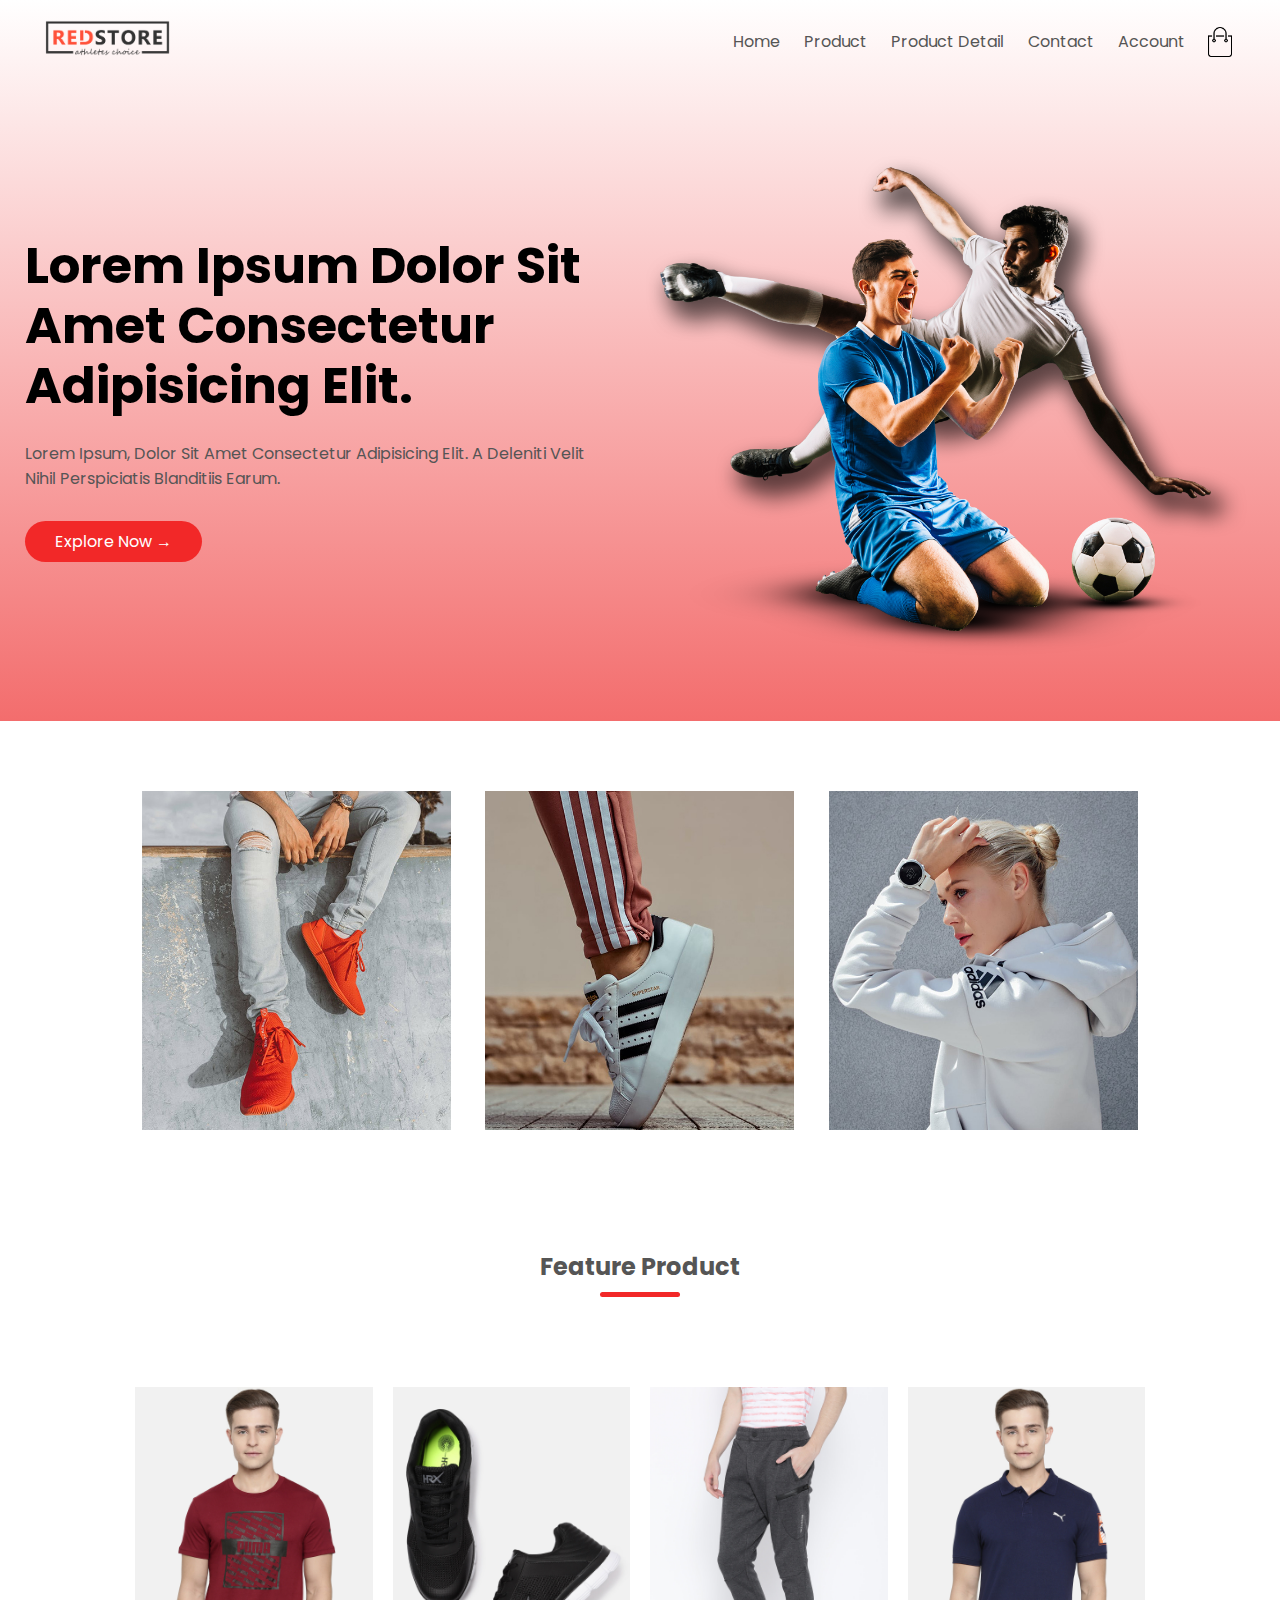
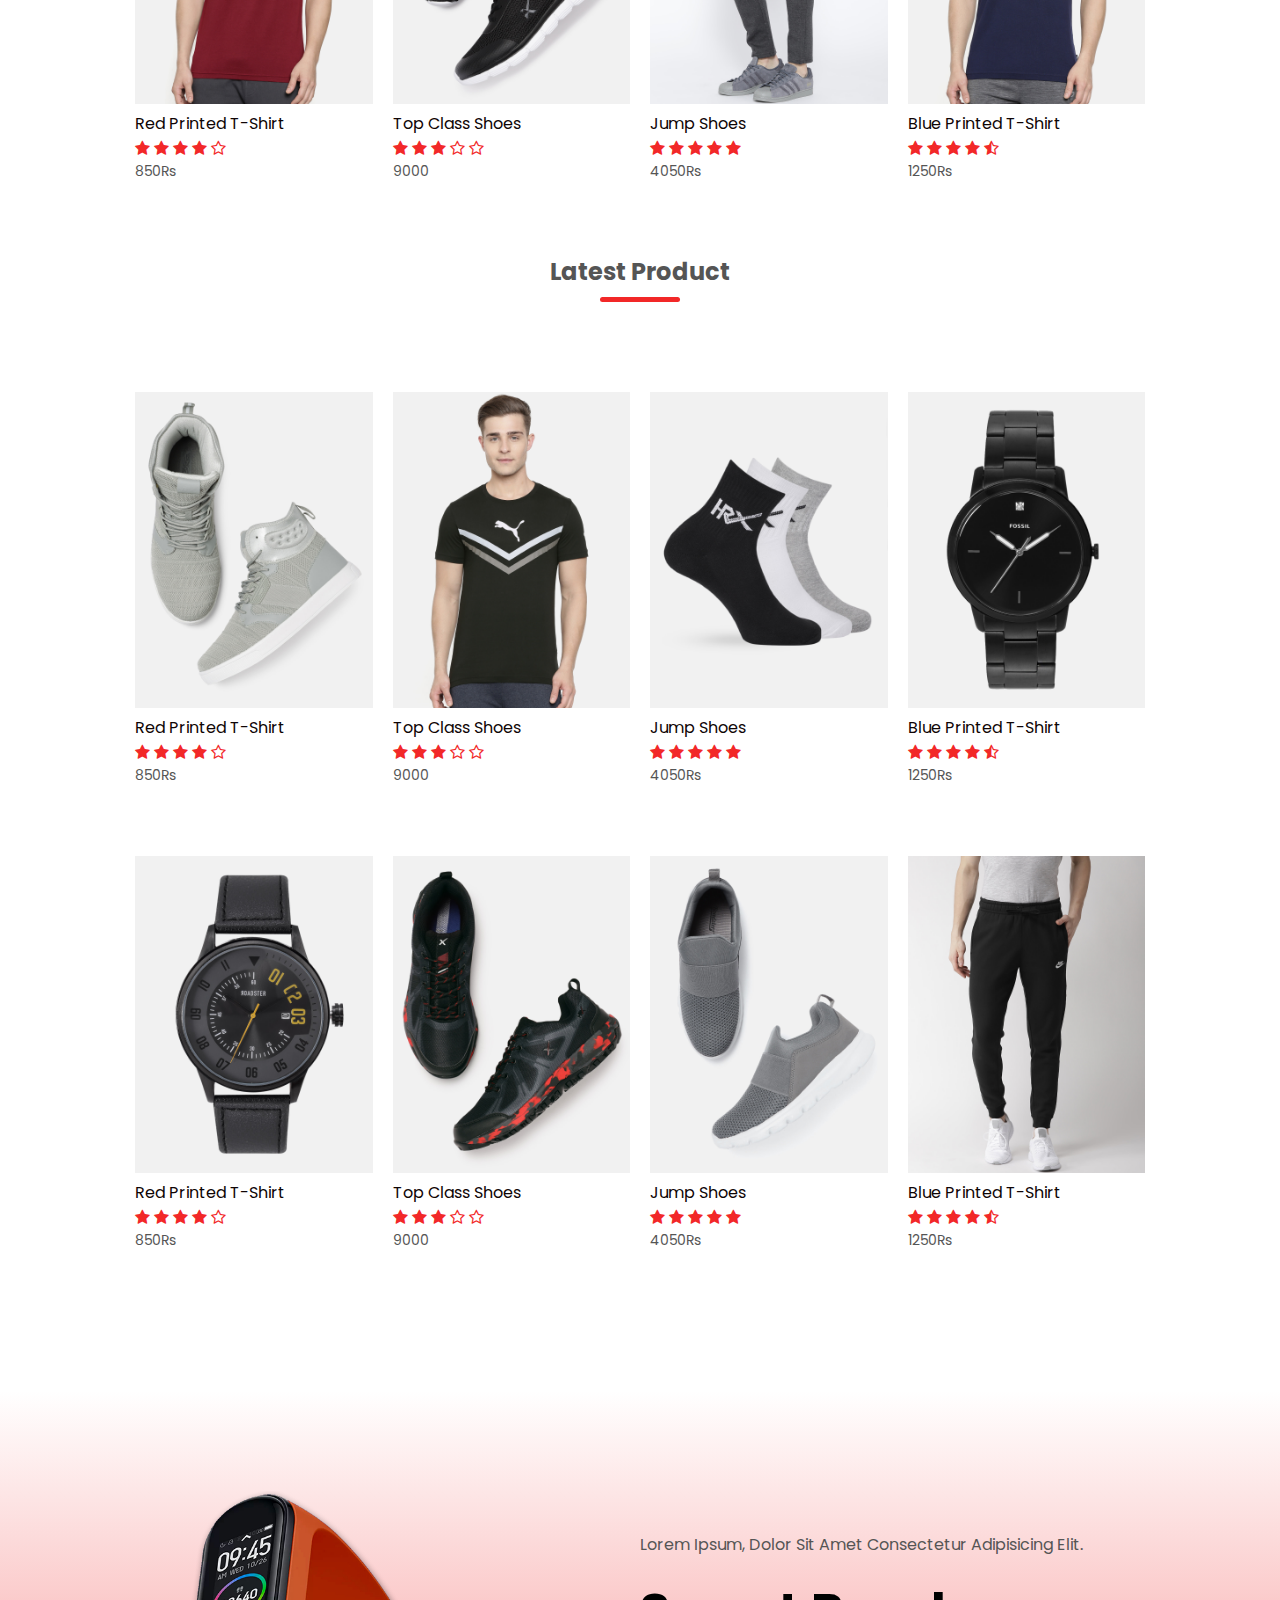
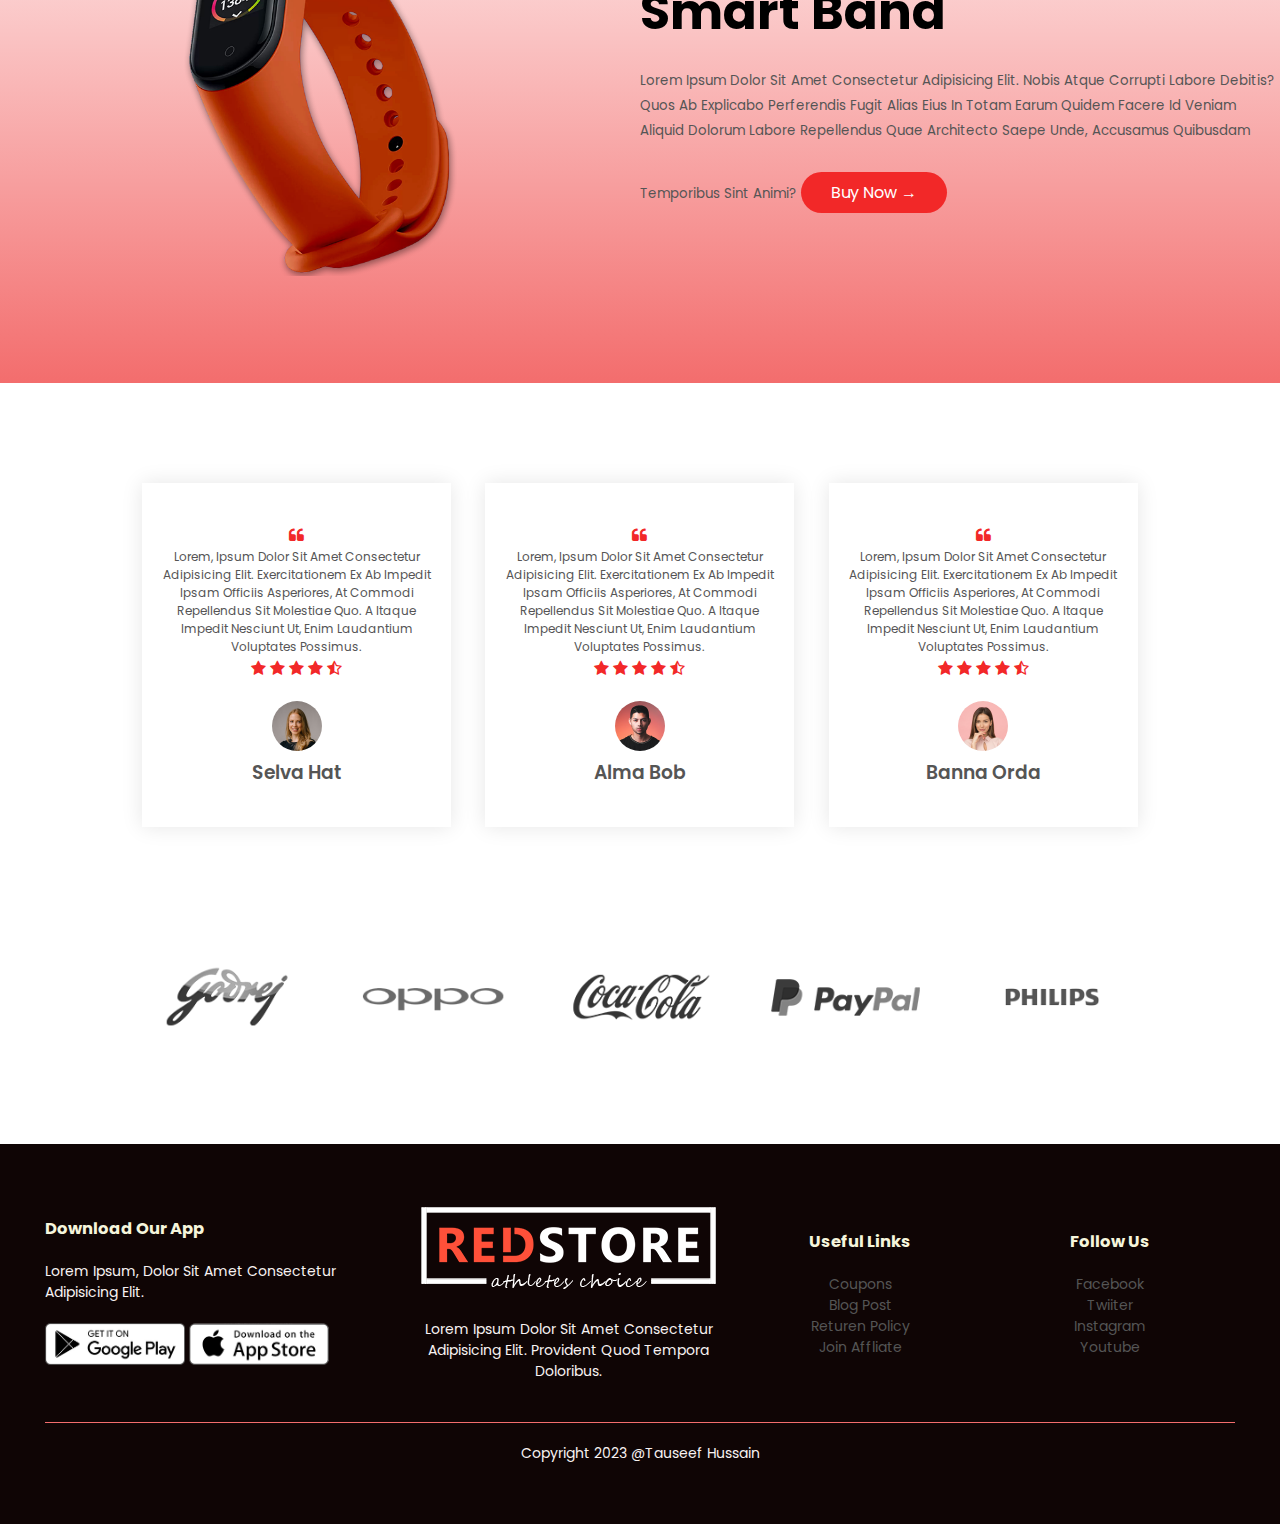
<file: index.html>
<!DOCTYPE html>
<html lang="en">
<head>
    <meta charset="UTF-8">
    <meta name="viewport" content="width=device-width, initial-scale=1.0">
    <title>Askani store | Ecommer website</title>
    <link rel="stylesheet" href="index.css">
    <link rel="preconnect" href="https://fonts.googleapis.com">
<link rel="preconnect" href="https://fonts.gstatic.com" crossorigin>
<link href="https://fonts.googleapis.com/css2?family=Barlow:ital,wght@0,400;1,400;1,500;1,600;1,700&family=Poppins:ital,wght@0,500;1,200;1,400;1,500;1,600;1,700&display=swap" rel="stylesheet">
<link rel="stylesheet" href="https://cdnjs.cloudflare.com/ajax/libs/font-awesome/4.7.0/css/font-awesome.min.css">

</head>
<body>
<div class="header">
    <div class="container">
            <div class="navbar">
                <div class="logo">
                    <img src="images/logo.png" width="125px" alt="">
                </div>
                <nav>
                    <ul id="menuItem">
                        <li> <a href="index.html">Home</a></li>
                        <li> <a href="product.html">Product</a></li>
                        <li> <a href="productd.html">product detail</a></li>
                        <li> <a href="#">Contact</a></li>
                        <li> <a href="#">Account</a></li>
                    </ul>
                </nav>
                <img src="images/cart.png" width="30px" height="30px" alt="">
                <img src="images/menu.png" width="30px"  class="menu-icon" onclick="menu()">
            </div>
            <div class="row">
                <div class="col-2">
                    <h1>Lorem ipsum dolor sit amet consectetur<br/> adipisicing elit.</h1>
                    <p>Lorem ipsum, dolor sit amet consectetur adipisicing elit. A deleniti velit<br/> nihil perspiciatis blanditiis earum.</p>
                    <a href="" class="btn"> Explore Now &#8594;</a>
                </div>
                <div class="col-2">
                    <img src="images/image1.png" alt="">
                </div>
            </div>
        </div>
</div> 
 <!--end of firs section  -->
<!-- starting feature catigory -->
<div class="categories">
    <div class="small-container">
        <div class="row">
            <div class="col-3">
                <img src="images/category-1.jpg" alt="">
            </div>
            <div class="col-3">
                <img src="images/category-2.jpg" alt="">
            </div>
            <div class="col-3">
                <img src="images/category-3.jpg" alt="">
            </div>
            

        </div>
    </div>
</div>
<!-- ending feature catigory -->
<!-- starting product -->
<div class="small-container">
    <h2 class="title">Feature Product</h2>
    <div class="row">
        <div class="col-4">
            <img src="images/product-1.jpg">
            <h4>Red printed t-shirt</h4>
            <div class="rating">
                <i class="fa fa-star"></i>
                <i class="fa fa-star"></i>
                <i class="fa fa-star"></i>
                
                <i class="fa fa-star"></i>
                <i class="fa fa-star-o"></i>

            </div>
            <p>850Rs</p>
        </div>
        <div class="col-4">
            <img src="images/product-2.jpg" alt="">
            <h4>Top class shoes</h4>
            <div class="rating">
                <i class="fa fa-star"></i>
                <i class="fa fa-star"></i>
                <i class="fa fa-star"></i>
                
                <i class="fa fa-star-o"></i>
                <i class="fa fa-star-o"></i>

            </div>
            <p>9000</p>
        </div>
        <div class="col-4">
            <img src="images/product-3.jpg" alt="">
            <h4> jump shoes</h4>
            <div class="rating">
                <i class="fa fa-star"></i>
                <i class="fa fa-star"></i>
                <i class="fa fa-star"></i>
                
                <i class="fa fa-star"></i>
                <i class="fa fa-star"></i>

            </div>
            <p>4050Rs</p>
        </div>
        <div class="col-4">
            <img src="images/product-4.jpg" alt="">
            <h4>Blue printed t-shirt</h4>
            <div class="rating">
                <i class="fa fa-star"></i>
                <i class="fa fa-star"></i>
                <i class="fa fa-star"></i>
                
                <i class="fa fa-star"></i>
                <i class="fa fa-star-half-o"></i>

            </div>
            <p>1250Rs</p>
        </div>
    </div>
    <h2 class="title">Latest product</h2>
    <div class="row">
        <div class="col-4">
            <img src="images/product-5.jpg">
            <h4>Red printed t-shirt</h4>
            <div class="rating">
                <i class="fa fa-star"></i>
                <i class="fa fa-star"></i>
                <i class="fa fa-star"></i>
                
                <i class="fa fa-star"></i>
                <i class="fa fa-star-o"></i>

            </div>
            <p>850Rs</p>
        </div>
        <div class="col-4">
            <img src="images/product-6.jpg" alt="">
            <h4>Top class shoes</h4>
            <div class="rating">
                <i class="fa fa-star"></i>
                <i class="fa fa-star"></i>
                <i class="fa fa-star"></i>
                
                <i class="fa fa-star-o"></i>
                <i class="fa fa-star-o"></i>

            </div>
            <p>9000</p>
        </div>
        <div class="col-4">
            <img src="images/product-7.jpg" alt="">
            <h4> jump shoes</h4>
            <div class="rating">
                <i class="fa fa-star"></i>
                <i class="fa fa-star"></i>
                <i class="fa fa-star"></i>
                
                <i class="fa fa-star"></i>
                <i class="fa fa-star"></i>

            </div>
            <p>4050Rs</p>
        </div>
        <div class="col-4">
            <img src="images/product-8.jpg" alt="">
            <h4>Blue printed t-shirt</h4>
            <div class="rating">
                <i class="fa fa-star"></i>
                <i class="fa fa-star"></i>
                <i class="fa fa-star"></i>
                
                <i class="fa fa-star"></i>
                <i class="fa fa-star-half-o"></i>

            </div>
            <p>1250Rs</p>
        </div>
    </div>
    <div class="row">
        <div class="col-4">
            <img src="images/product-9.jpg">
            <h4>Red printed t-shirt</h4>
            <div class="rating">
                <i class="fa fa-star"></i>
                <i class="fa fa-star"></i>
                <i class="fa fa-star"></i>
                
                <i class="fa fa-star"></i>
                <i class="fa fa-star-o"></i>

            </div>
            <p>850Rs</p>
        </div>
        <div class="col-4">
            <img src="images/product-10.jpg" alt="">
            <h4>Top class shoes</h4>
            <div class="rating">
                <i class="fa fa-star"></i>
                <i class="fa fa-star"></i>
                <i class="fa fa-star"></i>
                
                <i class="fa fa-star-o"></i>
                <i class="fa fa-star-o"></i>

            </div>
            <p>9000</p>
        </div>
        <div class="col-4">
            <img src="images/product-11.jpg" alt="">
            <h4> jump shoes</h4>
            <div class="rating">
                <i class="fa fa-star"></i>
                <i class="fa fa-star"></i>
                <i class="fa fa-star"></i>
                
                <i class="fa fa-star"></i>
                <i class="fa fa-star"></i>

            </div>
            <p>4050Rs</p>
        </div>
        <div class="col-4">
            <img src="images/product-12.jpg" alt="">
            <h4>Blue printed t-shirt</h4>
            <div class="rating">
                <i class="fa fa-star"></i>
                <i class="fa fa-star"></i>
                <i class="fa fa-star"></i>
                
                <i class="fa fa-star"></i>
                <i class="fa fa-star-half-o"></i>

            </div>
            <p>1250Rs</p>
        </div>
    </div>
    
</div>
<!-- offer section -->
<div class="offer">
    <div class="smalll-container">
        <div class="row">
            <div class="col-2">
                <img src="images/exclusive.png" class="offer-img">
            </div>
            <div class="col-2">
                <p>Lorem ipsum, dolor sit amet consectetur adipisicing elit.</p>
                <h1>Smart Band</h1>
                <small>Lorem ipsum dolor sit amet consectetur adipisicing elit. Nobis atque corrupti labore debitis? Quos ab explicabo perferendis fugit alias eius in totam earum quidem facere id veniam aliquid dolorum labore repellendus quae architecto saepe unde, accusamus quibusdam temporibus sint animi?</small>
                <a href="" class="btn">Buy now &#8594;</a>
            </div>

        </div>
    </div>
</div>
<!-- ending offer section -->
<!-- staring testimonial section -->
<div class="testimonial">
    <div class="small-container">
        <div class="row">
            <div class="col-3">
                <i class="fa fa-quote-left"></i>
                <p>Lorem, ipsum dolor sit amet consectetur adipisicing elit. Exercitationem ex ab impedit ipsam officiis asperiores, at commodi repellendus sit molestiae quo. A itaque impedit nesciunt ut, enim laudantium voluptates possimus.</p>
                <div class="rating">
                    <i class="fa fa-star"></i>
                    <i class="fa fa-star"></i>
                    <i class="fa fa-star"></i>
                    
                    <i class="fa fa-star"></i>
                    <i class="fa fa-star-half-o"></i>
                </div>
                <img src="images/user-1.png" alt="">
                <h3>Selva Hat</h3>
            </div>
            <div class="col-3">
                <i class="fa fa-quote-left"></i>
                <p>Lorem, ipsum dolor sit amet consectetur adipisicing elit. Exercitationem ex ab impedit ipsam officiis asperiores, at commodi repellendus sit molestiae quo. A itaque impedit nesciunt ut, enim laudantium voluptates possimus.</p>
                <div class="rating">
                    <i class="fa fa-star"></i>
                    <i class="fa fa-star"></i>
                    <i class="fa fa-star"></i>
                    
                    <i class="fa fa-star"></i>
                    <i class="fa fa-star-half-o"></i>
                </div>
                <img src="images/user-2.png" alt="">
                <h3>Alma bob</h3>
            </div>
            <div class="col-3">
                <i class="fa fa-quote-left"></i>
                <p>Lorem, ipsum dolor sit amet consectetur adipisicing elit. Exercitationem ex ab impedit ipsam officiis asperiores, at commodi repellendus sit molestiae quo. A itaque impedit nesciunt ut, enim laudantium voluptates possimus.</p>
                <div class="rating">
                    <i class="fa fa-star"></i>
                    <i class="fa fa-star"></i>
                    <i class="fa fa-star"></i>
                    
                    <i class="fa fa-star"></i>
                    <i class="fa fa-star-half-o"></i>
                </div>
                <img src="images/user-3.png" alt="">
                <h3>Banna Orda</h3>
            </div>
        </div>
    </div>
</div>
<!-- ending testimonial section -->
<!-- starting brand section -->
<div class="brand">
    <div class="small-container">
        <div class="row">
            <div class="col-5">
                <img src="images/logo-godrej.png" alt="">
            </div>
            <div class="col-5">
                <img src="images/logo-oppo.png" alt="">
            </div>
            <div class="col-5">
                <img src="images/logo-coca-cola.png" alt="">
            </div>
            <div class="col-5">
                <img src="images/logo-paypal.png" alt="">
            </div>
            <div class="col-5">
                <img src="images/logo-philips.png" alt="">
            </div>
        </div>
    </div>
</div>
<!-- ending brand section -->
<!-- starting section -->
<div class="footer">
    <div class="container">
        <div class="row">
            <div class="footer-col-1">
                <h3>Download Our app</h3>
                <p>Lorem ipsum, dolor sit amet consectetur adipisicing elit.</p>
                <div class="app-logo">
                    <img src="images/play-store.png" alt="">
                    <img src="images/app-store.png" alt="">
                </div>
            </div>
            <div class="footer-col-2">
               <img src="images/logo-white.png" alt="">
                <p>Lorem ipsum dolor sit amet consectetur adipisicing elit. Provident quod tempora doloribus.</p>
            </div>
            <div class="footer-col-3">
                <h3>Useful Links</h3>
                <ul>
                <li> coupons</li>
                <li>blog post</li>
                <li> returen policy</li>
                <li>join affliate</li>
            </ul>
            </div>
            <div class="footer-col-4">
                <h3>Follow us </h3>
                <ul>
                <li> facebook</li>
                <li>twiiter</li>
                <li> instagram </li>
                <li>youtube</li>
            </ul>
            </div>
        </div>
        <hr>
        <p class="copyright">copyright 2023 @tauseef Hussain</p>
    </div>
</div>
<!-- js for toggle menu -->
<script>
    var menuItem = document.getElementById("menuItem");
    menuItem.style.maxHeight = "0px";
    function menu(){
        if(menuItem.style.maxHeight =="0px"){
            menuItem.style.maxHeight ="200px" 
        }else{
            menuItem.style.maxHeight = "0px"
        }
    }
</script>
</body>
</html>
</file>
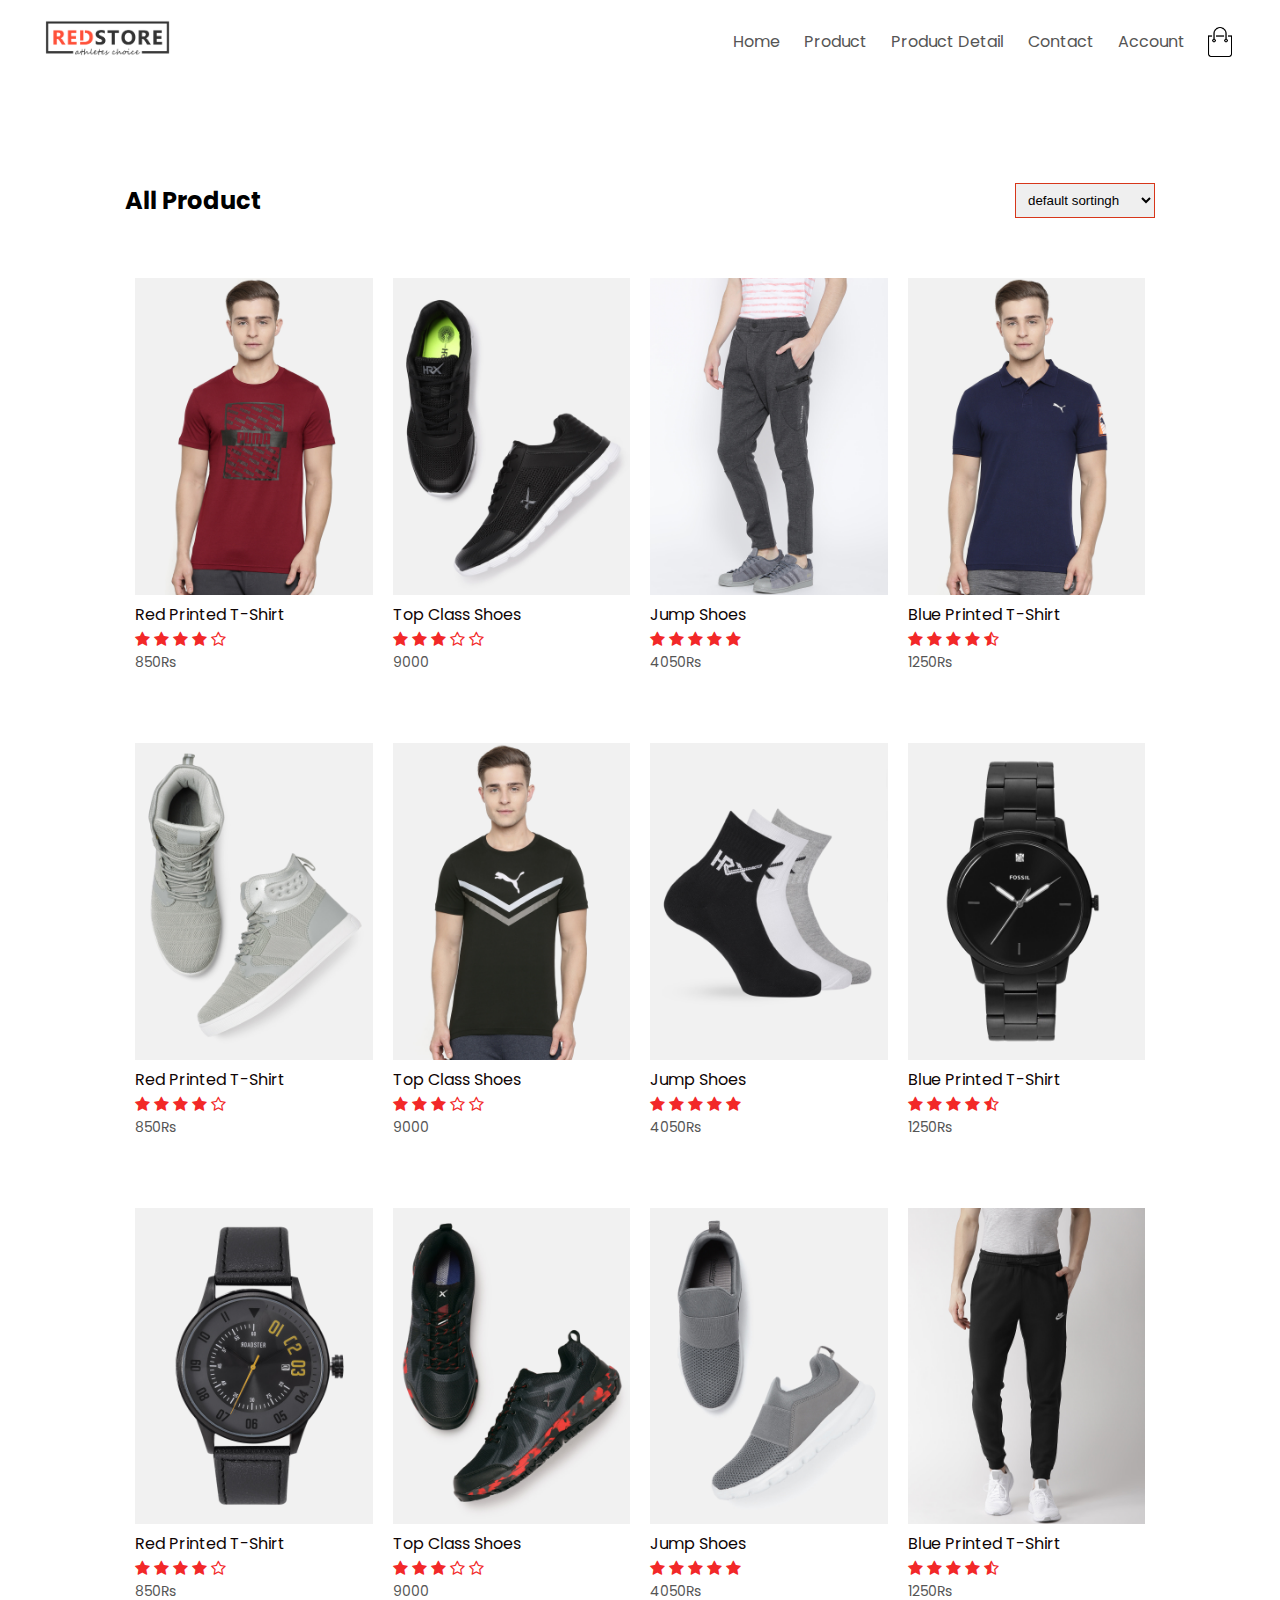
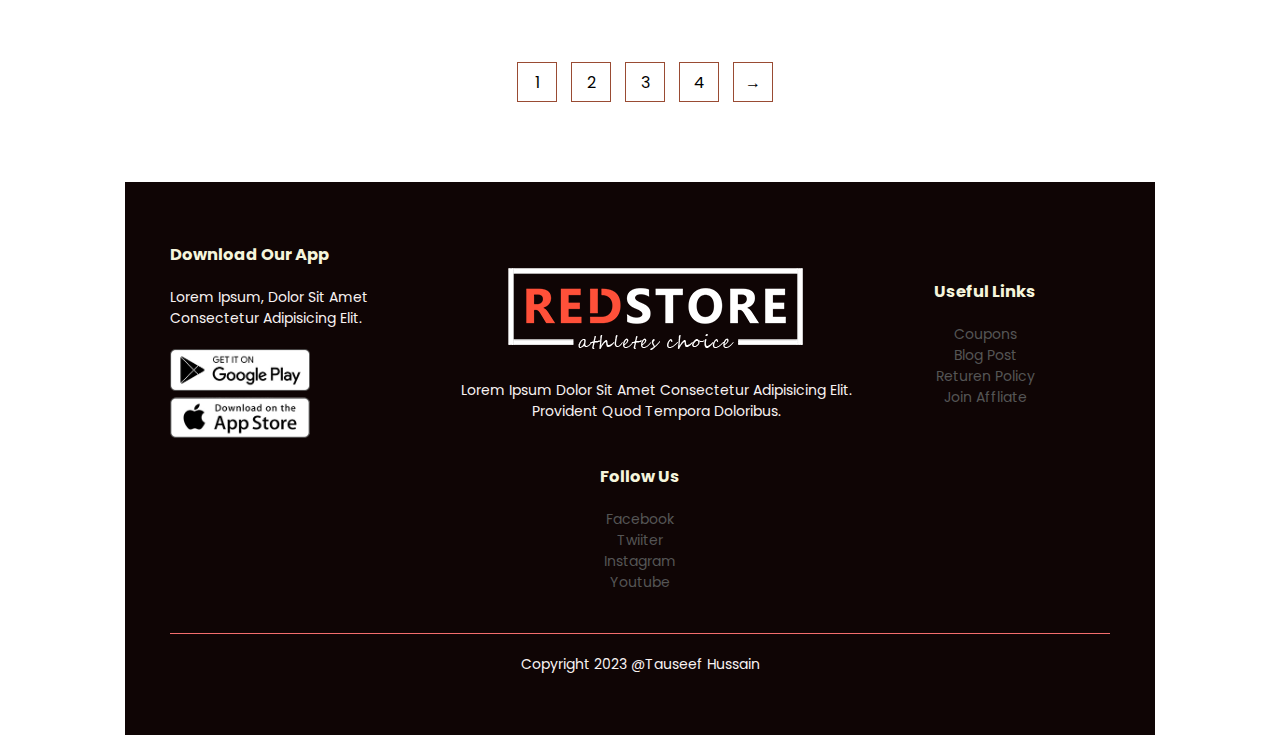
<file: product.html>
<!DOCTYPE html>
<html lang="en">
<head>
    <meta charset="UTF-8">
    <meta name="viewport" content="width=device-width, initial-scale=1.0">
    <title>product image | Ecommer website</title>
    <link rel="stylesheet" href="index.css">
    <link rel="preconnect" href="https://fonts.googleapis.com">
<link rel="preconnect" href="https://fonts.gstatic.com" crossorigin>
<link href="https://fonts.googleapis.com/css2?family=Barlow:ital,wght@0,400;1,400;1,500;1,600;1,700&family=Poppins:ital,wght@0,500;1,200;1,400;1,500;1,600;1,700&display=swap" rel="stylesheet">
<link rel="stylesheet" href="https://cdnjs.cloudflare.com/ajax/libs/font-awesome/4.7.0/css/font-awesome.min.css">

</head>
<body>

    <div class="container">
            <div class="navbar">
                <div class="logo">
                    <img src="images/logo.png" width="125px" alt="">
                </div>
                <nav>
                    <ul id="menuItem">
                        <li> <a href="index.html">Home</a></li>
                        <li> <a href="product.html">Product</a></li>
                        <li> <a href="productd.html">product detail</a></li>
                        <li> <a href="#">Contact</a></li>
                        <li> <a href="#">Account</a></li>
                    </ul>
                </nav>
                <img src="images/cart.png" width="30px" height="30px" alt="">
                <img src="images/menu.png" width="30px"  class="menu-icon" onclick="menu()">
            </div>
           
        </div>
</div> 
 <!--end of firs section  -->
<!-- starting feature catigory -->

<!-- ending feature catigory -->
<!-- starting product -->
<div class="small-container">
    <div class="row row-2" >
        <h2>all Product</h2>
        <select name="" id="">
            <option value="">default sortingh</option>
            <option value="">sort by price</option>
            <option value="">sort by popularity</option>
        </select>
    </div>
    <div class="row">
        <div class="col-4">
            <img src="images/product-1.jpg">
            <h4>Red printed t-shirt</h4>
            <div class="rating">
                <i class="fa fa-star"></i>
                <i class="fa fa-star"></i>
                <i class="fa fa-star"></i>
                
                <i class="fa fa-star"></i>
                <i class="fa fa-star-o"></i>

            </div>
            <p>850Rs</p>
        </div>
        <div class="col-4">
            <img src="images/product-2.jpg" alt="">
            <h4>Top class shoes</h4>
            <div class="rating">
                <i class="fa fa-star"></i>
                <i class="fa fa-star"></i>
                <i class="fa fa-star"></i>
                
                <i class="fa fa-star-o"></i>
                <i class="fa fa-star-o"></i>

            </div>
            <p>9000</p>
        </div>
        <div class="col-4">
            <img src="images/product-3.jpg" alt="">
            <h4> jump shoes</h4>
            <div class="rating">
                <i class="fa fa-star"></i>
                <i class="fa fa-star"></i>
                <i class="fa fa-star"></i>
                
                <i class="fa fa-star"></i>
                <i class="fa fa-star"></i>

            </div>
            <p>4050Rs</p>
        </div>
        <div class="col-4">
            <img src="images/product-4.jpg" alt="">
            <h4>Blue printed t-shirt</h4>
            <div class="rating">
                <i class="fa fa-star"></i>
                <i class="fa fa-star"></i>
                <i class="fa fa-star"></i>
                
                <i class="fa fa-star"></i>
                <i class="fa fa-star-half-o"></i>

            </div>
            <p>1250Rs</p>
        </div>
        <div class="row">
            <div class="col-4">
                <img src="images/product-5.jpg">
                <h4>Red printed t-shirt</h4>
                <div class="rating">
                    <i class="fa fa-star"></i>
                    <i class="fa fa-star"></i>
                    <i class="fa fa-star"></i>
                    
                    <i class="fa fa-star"></i>
                    <i class="fa fa-star-o"></i>
    
                </div>
                <p>850Rs</p>
            </div>
            <div class="col-4">
                <img src="images/product-6.jpg" alt="">
                <h4>Top class shoes</h4>
                <div class="rating">
                    <i class="fa fa-star"></i>
                    <i class="fa fa-star"></i>
                    <i class="fa fa-star"></i>
                    
                    <i class="fa fa-star-o"></i>
                    <i class="fa fa-star-o"></i>
    
                </div>
                <p>9000</p>
            </div>
            <div class="col-4">
                <img src="images/product-7.jpg" alt="">
                <h4> jump shoes</h4>
                <div class="rating">
                    <i class="fa fa-star"></i>
                    <i class="fa fa-star"></i>
                    <i class="fa fa-star"></i>
                    
                    <i class="fa fa-star"></i>
                    <i class="fa fa-star"></i>
    
                </div>
                <p>4050Rs</p>
            </div>
            <div class="col-4">
                <img src="images/product-8.jpg" alt="">
                <h4>Blue printed t-shirt</h4>
                <div class="rating">
                    <i class="fa fa-star"></i>
                    <i class="fa fa-star"></i>
                    <i class="fa fa-star"></i>
                    
                    <i class="fa fa-star"></i>
                    <i class="fa fa-star-half-o"></i>
    
                </div>
                <p>1250Rs</p>
            </div>
            <div class="row">
                <div class="col-4">
                    <img src="images/product-9.jpg">
                    <h4>Red printed t-shirt</h4>
                    <div class="rating">
                        <i class="fa fa-star"></i>
                        <i class="fa fa-star"></i>
                        <i class="fa fa-star"></i>
                        
                        <i class="fa fa-star"></i>
                        <i class="fa fa-star-o"></i>
        
                    </div>
                    <p>850Rs</p>
                </div>
                <div class="col-4">
                    <img src="images/product-10.jpg" alt="">
                    <h4>Top class shoes</h4>
                    <div class="rating">
                        <i class="fa fa-star"></i>
                        <i class="fa fa-star"></i>
                        <i class="fa fa-star"></i>
                        
                        <i class="fa fa-star-o"></i>
                        <i class="fa fa-star-o"></i>
        
                    </div>
                    <p>9000</p>
                </div>
                <div class="col-4">
                    <img src="images/product-11.jpg" alt="">
                    <h4> jump shoes</h4>
                    <div class="rating">
                        <i class="fa fa-star"></i>
                        <i class="fa fa-star"></i>
                        <i class="fa fa-star"></i>
                        
                        <i class="fa fa-star"></i>
                        <i class="fa fa-star"></i>
        
                    </div>
                    <p>4050Rs</p>
                </div>
                <div class="col-4">
                    <img src="images/product-12.jpg" alt="">
                    <h4>Blue printed t-shirt</h4>
                    <div class="rating">
                        <i class="fa fa-star"></i>
                        <i class="fa fa-star"></i>
                        <i class="fa fa-star"></i>
                        
                        <i class="fa fa-star"></i>
                        <i class="fa fa-star-half-o"></i>
        
                    </div>
                <p>1250Rs</p>
                </div>
    </div>
    <div class="page-btn">
        <span>1 </span>
        <span>2</span>
        <span>3</span>
        <span>4</span>
        <span>&#8594;</span>
    </div>
    
    
</div>

<!-- starting section footer -->
<div class="footer">
    <div class="container">
        <div class="row">
            <div class="footer-col-1">
                <h3>Download Our app</h3>
                <p>Lorem ipsum, dolor sit amet consectetur adipisicing elit.</p>
                <div class="app-logo">
                    <img src="images/play-store.png" alt="">
                    <img src="images/app-store.png" alt="">
                </div>
            </div>
            <div class="footer-col-2">
               <img src="images/logo-white.png" alt="">
                <p>Lorem ipsum dolor sit amet consectetur adipisicing elit. Provident quod tempora doloribus.</p>
            </div>
            <div class="footer-col-3">
                <h3>Useful Links</h3>
                <ul>
                <li> coupons</li>
                <li>blog post</li>
                <li> returen policy</li>
                <li>join affliate</li>
            </ul>
            </div>
            <div class="footer-col-4">
                <h3>Follow us </h3>
                <ul>
                <li> facebook</li>
                <li>twiiter</li>
                <li> instagram </li>
                <li>youtube</li>
            </ul>
            </div>
        </div>
        <hr>
        <p class="copyright">copyright 2023 @tauseef Hussain</p>
    </div>

<!-- js for toggle menu -->
<script>
    var menuItem = document.getElementById("menuItem");
    menuItem.style.maxHeight = "0px";
    function menu(){
        if(menuItem.style.maxHeight =="0px"){
            menuItem.style.maxHeight ="200px" 
        }else{
            menuItem.style.maxHeight = "0px"
        }
    }
</script>
</body>
</html>
</file>
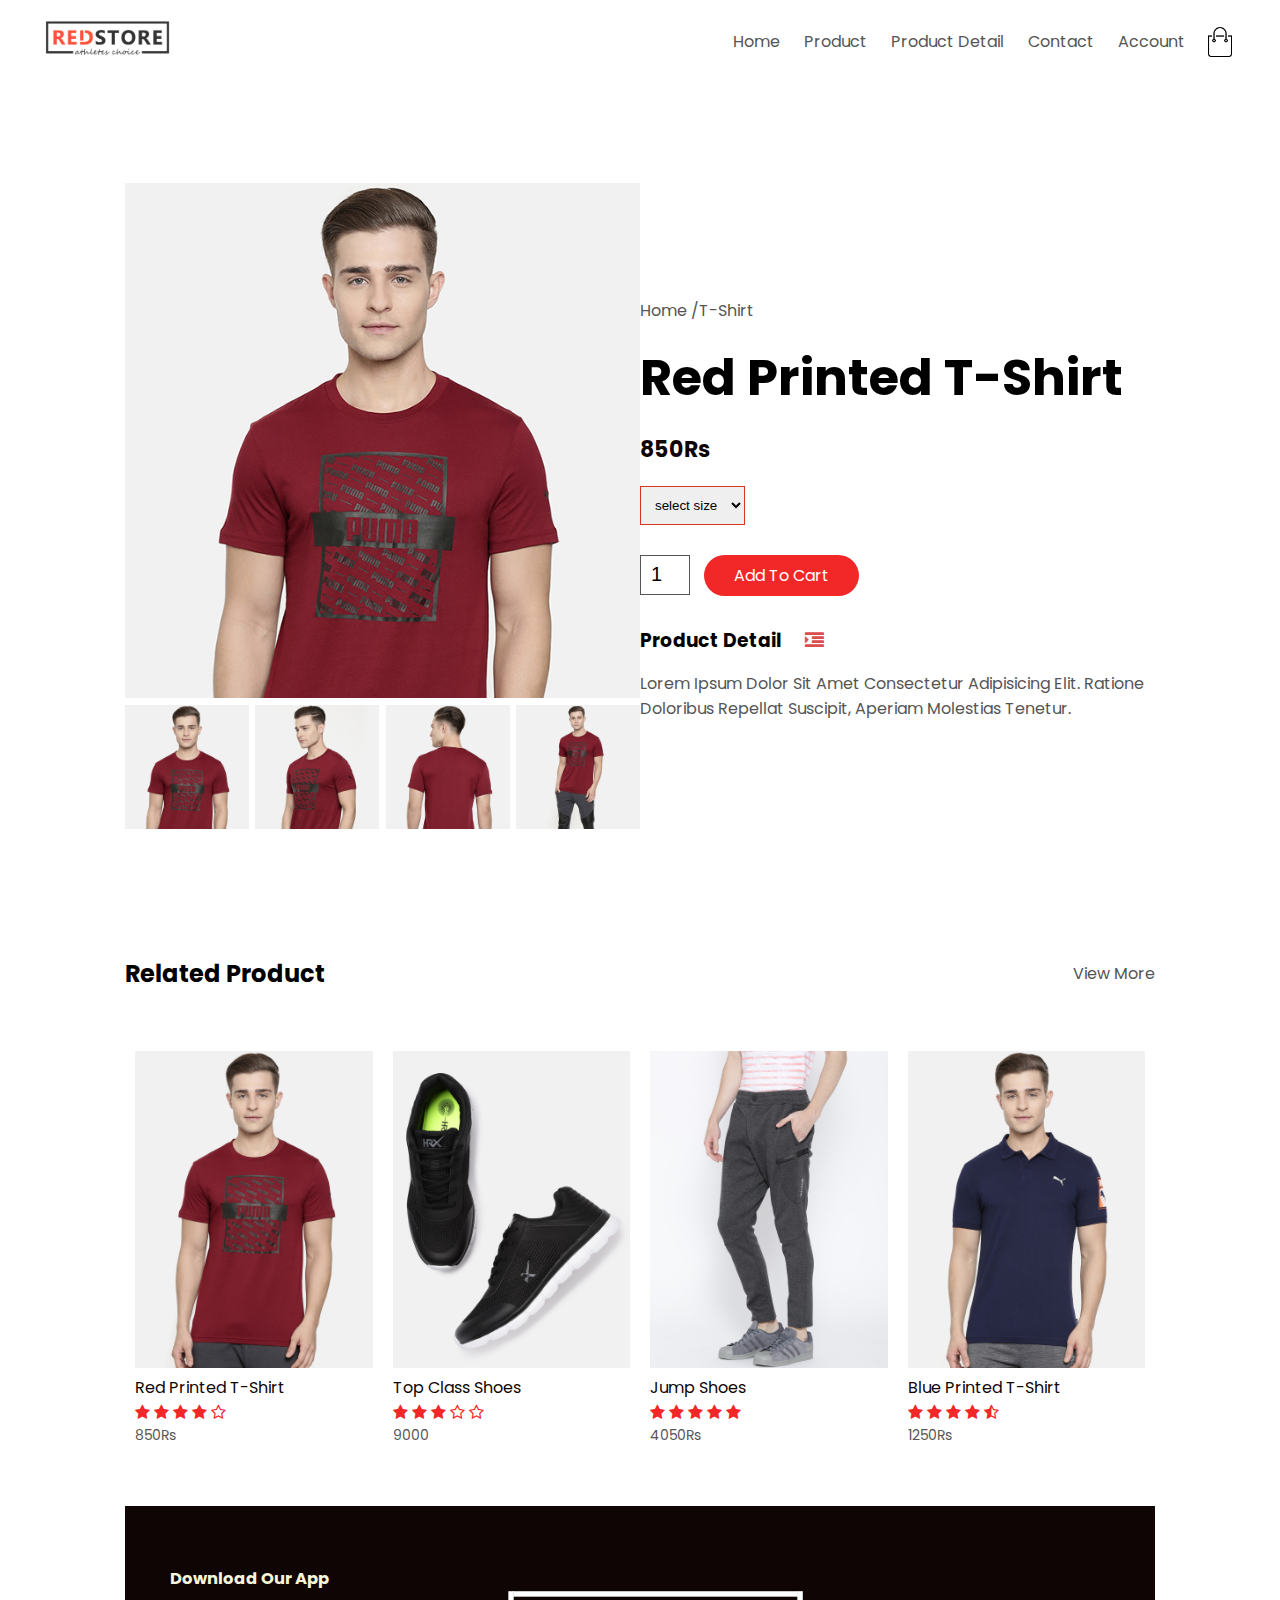
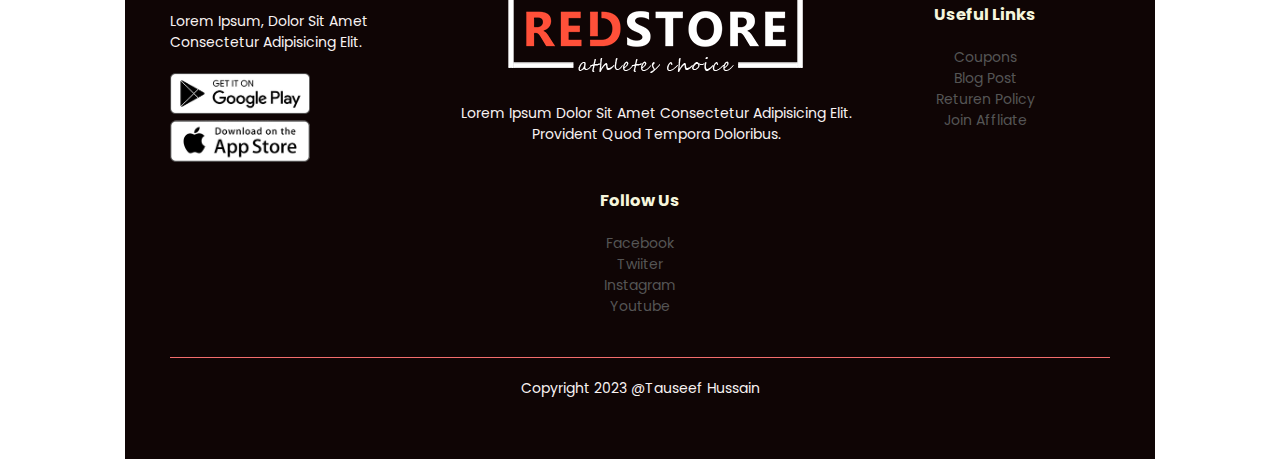
<file: productd.html>
<!DOCTYPE html>
<html lang="en">
<head>
    <meta charset="UTF-8">
    <meta name="viewport" content="width=device-width, initial-scale=1.0">
    <title>product image | Ecommer website</title>
    <link rel="stylesheet" href="index.css">
    <link rel="preconnect" href="https://fonts.googleapis.com">
<link rel="preconnect" href="https://fonts.gstatic.com" crossorigin>
<link href="https://fonts.googleapis.com/css2?family=Barlow:ital,wght@0,400;1,400;1,500;1,600;1,700&family=Poppins:ital,wght@0,500;1,200;1,400;1,500;1,600;1,700&display=swap" rel="stylesheet">
<link rel="stylesheet" href="https://cdnjs.cloudflare.com/ajax/libs/font-awesome/4.7.0/css/font-awesome.min.css">

</head>
<body>

    <div class="container">
            <div class="navbar">
                <div class="logo">
                    <img src="images/logo.png" width="125px" alt="">
                </div>
                <nav>
                    <ul id="menuItem">
                        <li> <a href="index.html">Home</a></li>
                        <li> <a href="product.html">Product</a></li>
                        <li> <a href="productd.html">product detail</a></li>
                        <li> <a href="#">Contact</a></li>
                        <li> <a href="#">Account</a></li>
                    </ul>
                </nav>
                <img src="images/cart.png" width="30px" height="30px" alt="">
                <img src="images/menu.png" width="30px"  class="menu-icon" onclick="menu()">
            </div>
           
        </div>
</div> 
 <!-- single product detail -->
 <div class="small-container single-product">
    <div class="row">
        <div class="col-2">
            <img src="images/gallery-1.jpg" width="100%" id="productImg">
            <div class="small-img-row">
                <div class="small-img-col">
                    <img src="images/gallery-1.jpg" width="100%" alt="" class="small-img">

                </div>
                <div class="small-img-col">
                    <img src="images/gallery-2.jpg" width="100%" alt="" class="small-img">
                    
                </div>
                <div class="small-img-col">
                    <img src="images/gallery-3.jpg" width="100%" alt="" class="small-img">
                    
                </div>
                <div class="small-img-col">
                    <img src="images/gallery-4.jpg" width="100%" alt="" class="small-img">
                    
                </div>
            </div>
<!-- TITLE -->

        </div>
        <div class="col-2">
             <p>Home /T-shirt</p>
             <h1>Red Printed T-shirt</h1>
             <h4>850Rs</h4>
             <select >
                <option value=""> select size</option>
                <option value=""> XXl</option>
                <option value=""> LARGE</option>
                <option value=""> Medium</option>
                <option value=""> large</option>
             </select>
             <input type="number" name="" value="1" id="">
             <a href="" class="btn">Add to cart</a>
             <h3>Product Detail <i class="fa fa-indent"></i></h3>
             <p>Lorem ipsum dolor sit amet consectetur adipisicing elit. Ratione doloribus repellat suscipit, aperiam molestias tenetur.</p>
        </div>
    </div>
 </div>
 <!-- end od single product detail -->
 <!-- title -->
 <div class="small-container">
    <div class="row row-2">
        <h2>Related Product</h2>
        <p>View More</p>
    </div>
 </div>
 <!-- product -->

<div class="small-container">
    <div class="row">
        <div class="col-4">
            <img src="images/product-1.jpg">
            <h4>Red printed t-shirt</h4>
            <div class="rating">
                <i class="fa fa-star"></i>
                <i class="fa fa-star"></i>
                <i class="fa fa-star"></i>
                
                <i class="fa fa-star"></i>
                <i class="fa fa-star-o"></i>

            </div>
            <p>850Rs</p>
        </div>
        <div class="col-4">
            <img src="images/product-2.jpg" alt="">
            <h4>Top class shoes</h4>
            <div class="rating">
                <i class="fa fa-star"></i>
                <i class="fa fa-star"></i>
                <i class="fa fa-star"></i>
                
                <i class="fa fa-star-o"></i>
                <i class="fa fa-star-o"></i>

            </div>
            <p>9000</p>
        </div>
        <div class="col-4">
            <img src="images/product-3.jpg" alt="">
            <h4> jump shoes</h4>
            <div class="rating">
                <i class="fa fa-star"></i>
                <i class="fa fa-star"></i>
                <i class="fa fa-star"></i>
                
                <i class="fa fa-star"></i>
                <i class="fa fa-star"></i>

            </div>
            <p>4050Rs</p>
        </div>
        <div class="col-4">
            <img src="images/product-4.jpg" alt="">
            <h4>Blue printed t-shirt</h4>
            <div class="rating">
                <i class="fa fa-star"></i>
                <i class="fa fa-star"></i>
                <i class="fa fa-star"></i>
                
                <i class="fa fa-star"></i>
                <i class="fa fa-star-half-o"></i>

            </div>
            <p>1250Rs</p>
        </div>
        

<!-- starting section footer -->
<div class="footer">
    <div class="container">
        <div class="row">
            <div class="footer-col-1">
                <h3>Download Our app</h3>
                <p>Lorem ipsum, dolor sit amet consectetur adipisicing elit.</p>
                <div class="app-logo">
                    <img src="images/play-store.png" alt="">
                    <img src="images/app-store.png" alt="">
                </div>
            </div>
            <div class="footer-col-2">
               <img src="images/logo-white.png" alt="">
                <p>Lorem ipsum dolor sit amet consectetur adipisicing elit. Provident quod tempora doloribus.</p>
            </div>
            <div class="footer-col-3">
                <h3>Useful Links</h3>
                <ul>
                <li> coupons</li>
                <li>blog post</li>
                <li> returen policy</li>
                <li>join affliate</li>
            </ul>
            </div>
            <div class="footer-col-4">
                <h3>Follow us </h3>
                <ul>
                <li> facebook</li>
                <li>twiiter</li>
                <li> instagram </li>
                <li>youtube</li>
            </ul>
            </div>
        </div>
        <hr>
        <p class="copyright">copyright 2023 @tauseef Hussain</p>
    </div>

<!-- js for toggle menu -->
<script>
    var menuItem = document.getElementById("menuItem");
    menuItem.style.maxHeight = "0px";
    function menu(){
        if(menuItem.style.maxHeight =="0px"){
            menuItem.style.maxHeight ="200px" 
        }else{
            menuItem.style.maxHeight = "0px"
        }
    }
</script>
<!-- seprete js for product gallry -->
<script>
    var productImg = document.getElementById("productImg");
    var smallImg = document.getElementsByClassName("small-img");
    smallImg[0].onclick = function()
    {
        productImg.src= smallImg[0].src;
    }
    smallImg[1].onclick = function()
    {
        productImg.src= smallImg[1].src;
    }
    smallImg[2].onclick = function()
    {
        productImg.src= smallImg[2].src;
    }
    smallImg[3].onclick = function()
    {
        productImg.src= smallImg[3].src;
    }
</script>
</body>
</html>
</file>
<file: index.css>
*{
    margin: 0;
    padding: 0;
    box-sizing: border-box;
}
body{
    font-family: 'Barlow', sans-serif;
    font-family: 'Poppins', sans-serif;
    text-transform: capitalize;
}
.navbar{
    display: flex;
    align-items: center;
    padding: 20px;
}
nav{
    flex: 1;
    text-align: right;
}
nav ul{
    display: inline-block;
    list-style-type: none;
}
nav ul li{
    display: inline-block;
    margin-right: 20px;
   
}
a{
    text-decoration: none;
    color: #555;
}
p{
    color: #555;
}

.container{
    max-width: 1300px;
    margin: auto;
    padding-left: 25px;
    padding-right: 25px;

}
.row{
    display: flex;
    align-items: center;
    flex-wrap: wrap;
    justify-content: space-around;
}
.col-2{
    flex-basis: 50%;
    min-width: 300px;
}
.col-2 img{
 max-width: 100%;
 padding: 50px 0;
}
.col-2 h1{
    font-size: 50px;
    line-height: 60px;
    margin: 25px 0;
}

.btn{
    display: inline-block;
    background: #f22828;
    color: white;
    padding: 8px 30px;
    margin: 30px 0;
    border-radius: 30px;
    transition: 0.5s;
}

.header{
    background: linear-gradient(#fff,#f36d6d);
}

.btn:hover{
    background: #42d6ead3;

}

.categories{
    margin: 70px 0;

}
.col-3{
    flex-basis: 30%;
    min-width: 250px;
    margin-bottom: 30px;
}

.col-3 img{

    width: 100%;
}


.small-container{
    max-width: 1080px;
    margin: auto;
    padding-left: 25px;
    padding-right: 25px;
}
.col-4{
    flex-basis: 25%;
    padding: 10px;
   
    min-width: 200px;
    margin-bottom: 50px;
    transition: transform 0.5s ease;

}
.col-4 img{
    width: 100%;
}
.title{
    text-align: center;
    margin: 0 auto 80px;
    position: relative;
    line-height: 60px;
    color: #555;
}
.title::after{
    content: '';
    background: #f22828;
    width: 80px;
    height: 5px;
    border-radius: 5px;
    position: absolute;
    bottom: 0;
    left: 50%;
    transform: translateX(-50%);

}
h4{
    color: #0f0505;
    font-weight: normal;
    
}
.col-4 p{
    font-size: 14px;
}
.rating .fa{
    color: #f22828;
}
.col-4:hover{
    transform: translateY(-5px);
    
}
/* offer section */
.offer{
    background: linear-gradient(#fff,#f36d6d);
    margin-top: 80px;
    padding: 30px auto;
}
.col-2 .offer-img{
    padding: 100px;
}
small{
    color: #555;
}
/* testimonail section */
.testimonial{
    padding-top:100px ;

}
.testimonial .col-3{
    text-align: center;
    padding: 40px 20px;
    box-shadow: 0 0 20px 0px rgba(0, 0, 0, 0.1);
    transition: transform 0.5s;
}
.testimonial .col-3 img{
    width: 50px;
    margin-top: 20px;
    border-radius: 50%;
    
}
.testimonial .col-3:hover{
    transform: translateY(-10px);
}
.fa-quote-left{
    color: #f22828;
    font-size: 34px;
}
.col-3 p{
    font-size: 12px;
    color: #555;
}
.testimonial .col-3 h3{
    font-weight: 600;
    color: #555;
}
/* brand section */
.brand{
    margin: 100px auto;

}
.col-5{
    width: 160px;
}
.col-5 img{
    width: 100%;
    cursor: pointer;
    filter: grayscale(100%);
}
.col-5 img:hover{
    filter: grayscale(0);
}
/* footer section */
.footer{
    background: #0f0505;
    color: #555;
    font-size: 14px;
    padding: 60px 20px;
}
.footer p{
    color: #f8f2f2;

}
.footer h3{
    color: beige;
    margin-bottom: 20px;
}
.footer-col-1, .footer-col-2, .footer-col-3,.footer-col-4{
    min-width: 250px;
    margin-bottom: 20px;
}
.footer-col-1{
    flex-basis: 30%;
}
.footer-col-2{
    flex:1 ;
    text-align: center;
}
.footer-col-2 img{
    width: 180;
    margin-bottom: 20px;
}
.footer-col-3,.footer-col-4{
    flex-basis: 12%;
    text-align: center;
}

ul{
    list-style-type: none;
}
.app-logo {
    margin-top: 20px;

}
.app-logo img{
    width: 140px;

}
.footer hr{
    border: none;
    background: #f36d6d;
    height: 1px;
    margin: 20px 0;
}
.copyright{
text-align: center;
cursor: pointer;
}
.menu-icon{
    width: 28px;
    margin-left: 20px;
    display: none;


}
/* media query for menu */
@media only screen and (max-width:800px){
    nav ul{
        position: absolute;
        top: 70px;
        left: 0;
        background: #555555c5;
        width: 100%;
        overflow: hidden;
        transition: max-height 0.5s;
    }
    nav ul li{
        display: block;
        margin-right: 50px;
        margin-top: 10px;
      
        margin-bottom: 10px;

    }
    nav ul li a{
        color: #fff;
    }
    .menu-icon{
        display: block;
        cursor: pointer;
    }



}
/* all priduct page */
.row-2{
    justify-content: space-between;
    margin: 100px auto 50px;
}
select{
    border: 1px solid rgb(215, 54, 26);
    padding: 8px;
}
select :focus{
    outline: none;
}

.page-btn{
    margin: 0 auto 80px;

}
.page-btn span{
   display: inline-block;
   border:  1px solid rgb(153, 75, 51);
   margin-left: 10px;
   height: 40px;
   width: 40px;
   text-align: center;
   line-height: 40px;
   cursor: pointer;

}
.page-btn span:hover{
    background: #555555c5;
    color: #fff;
}
/* media query for less then 600 screen size */
@media only screen and (max-width:600px){
    .row{
        text-align: center;
    }
    .col-2, .col-2, .col-3, .col-4{
        flex-basis: 100%;

    }


}

/* single product image */

.single-product{
    margin-top: 80px;

}
.single-product .col-2 img{
    padding: 0;
}
.single-product .col-2 {
    padding: 20px;
}
.single-product h4{
    margin: 20px 0;
    font-size: 22px;
    font-weight: bold;
}
.single-product select{
    display: block;
    padding: 10px;
    margin-top: 20px;

}
.single-product input{
    width: 50px;
    height: 40px;
    padding-left:10px;
    font-size: 20px;
    margin-right: 10px;
    border: 1px solid #555;
}

input:focus{
    outline: none;
}
.single-product .fa{
    color: #dc4d4d;
    margin-left: 20px;
    margin-bottom: 20px;
}
.small-img-row{
    display: flex;
    justify-content: space-between;
}
.small-img-col{
    flex-basis: 24%;
    cursor: pointer;
}
.single-product .row{
    text-align: left;

}

.single-product .col-2{
    padding: 20px 0;
}
</file>
